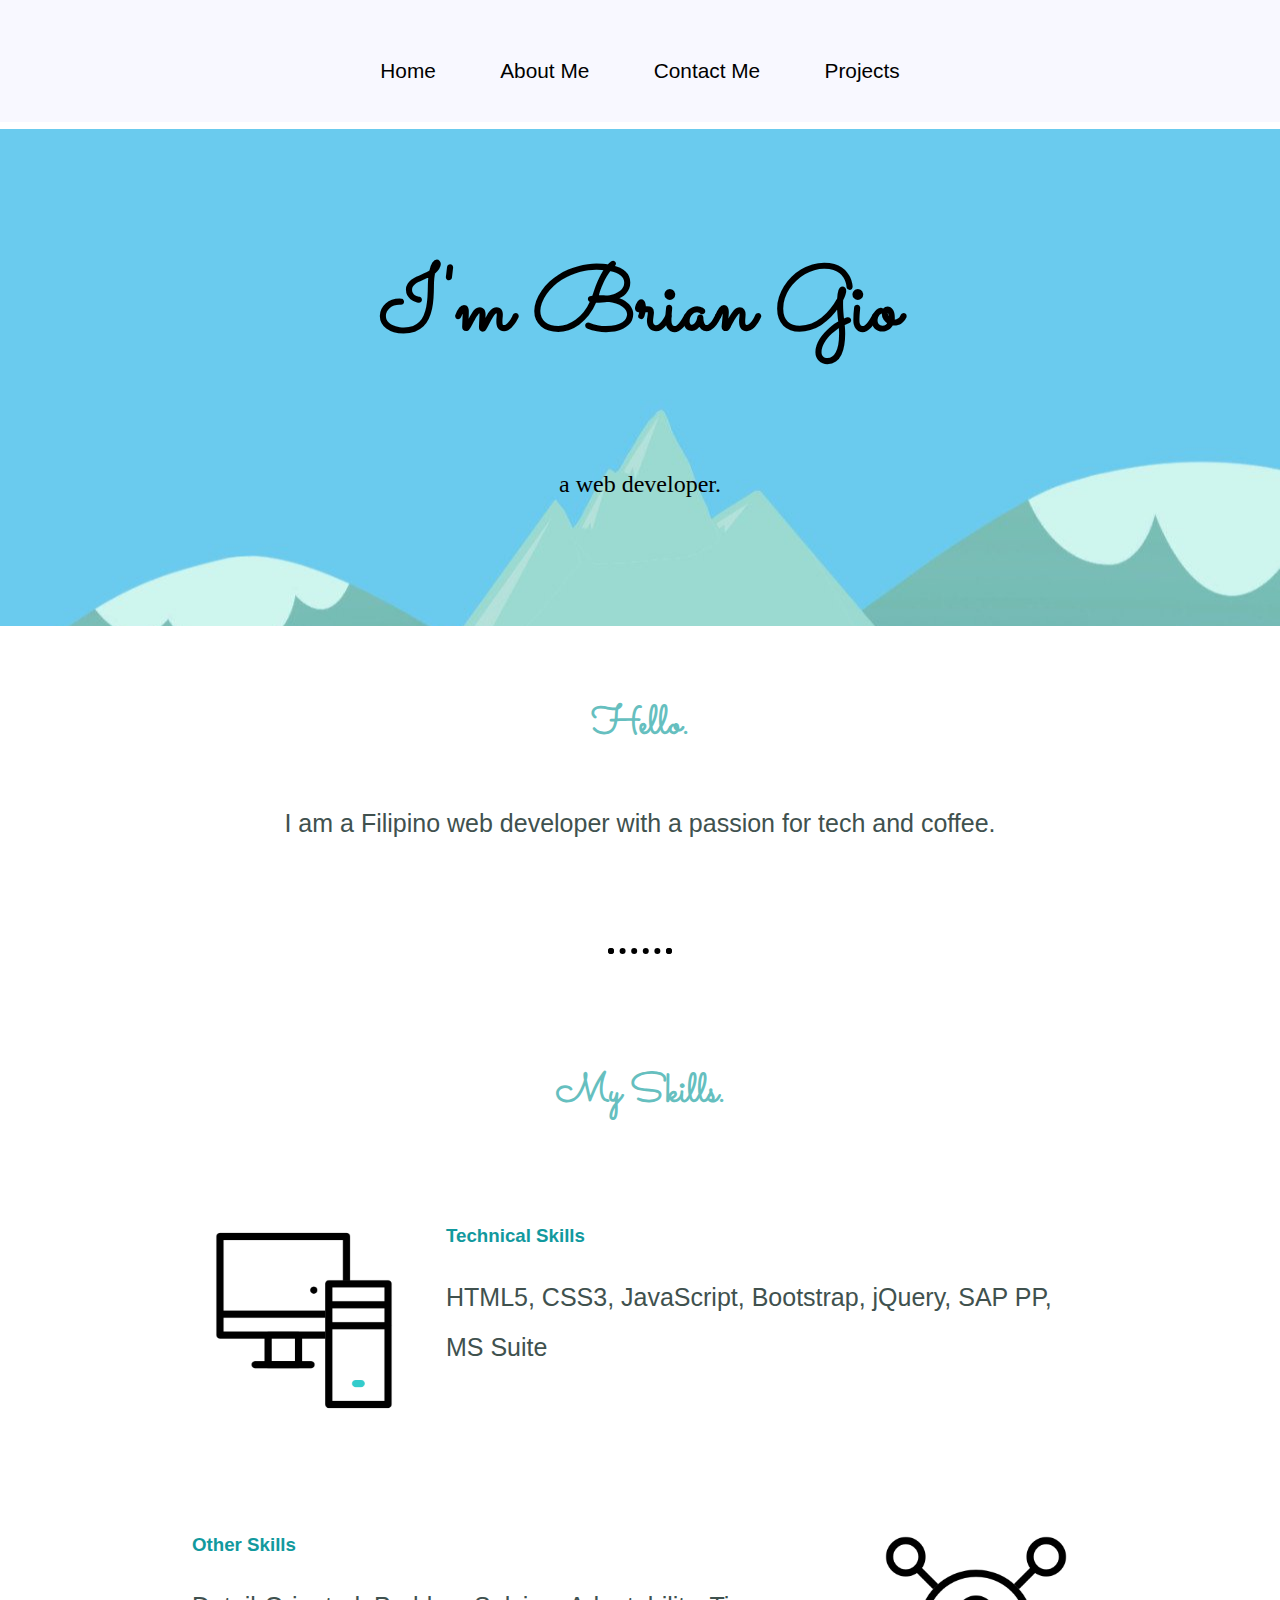
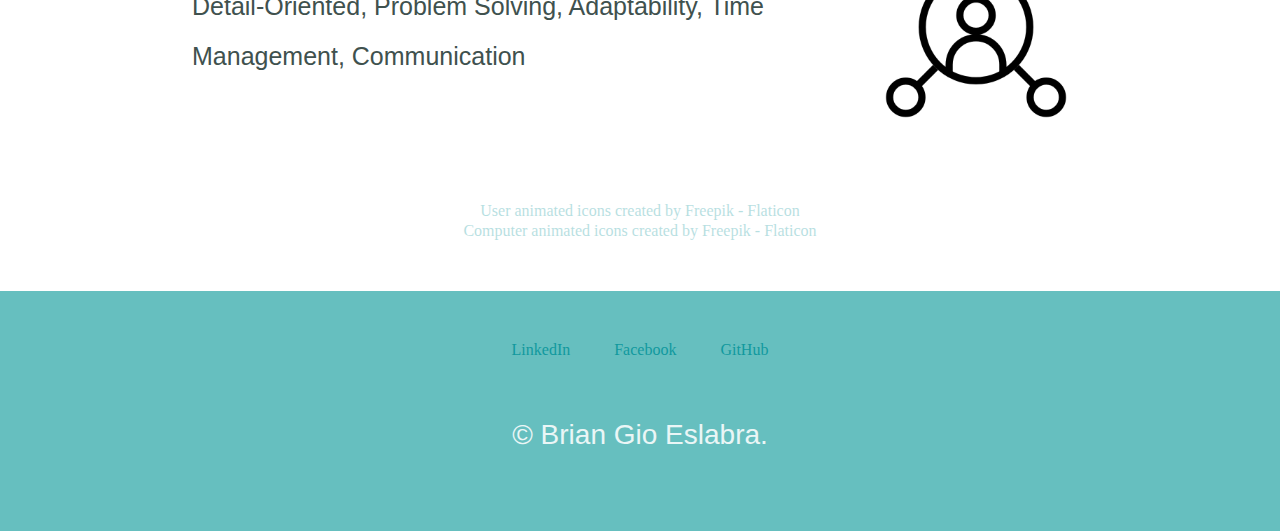
<file: index.html>
<html>
<html>
<head>
	<meta charset="utf-8">
	<title>Home</title>
	<link rel='stylesheet' href='home.css' type='text/css'>
	<link rel="preconnect" href="https://fonts.googleapis.com">
  <link rel="preconnect" href="https://fonts.gstatic.com" crossorigin>
  <link href="https://fonts.googleapis.com/css2?family=Sacramento&display=swap" rel="stylesheet">
	<link rel="icon" href="favicon.ico">
	<meta name="viewport" content="width=device-width, initial-scale=1">

</head>
<body>

	<div class="header">
	      <a href="index.html">Home</a>
	      <a href="aboutus.html">About Me</a>
	      <a href="contactus.html">Contact Me</a>
				<a href="projects.html">Projects</a>
	</div>





	<div class="top-container">
      <h1>I'm Brian Gio</h1>
      <h2 class="greeting">a web developer.</h2>
    </div>


    <div class="middle-container">
      <div class="profile">
        <h2>Hello.</h2>
        <p class="intro">I am a  Filipino web developer with a passion for tech and coffee.</p>
      </div>
      <hr>
      <div class="skills">
        <h2>My Skills.</h2>
        <div class="skill-row">
          <img class="computer" src="computer.gif" alt="computer-gif">
          <h3>Technical Skills</h3>
          <p>HTML5, CSS3, JavaScript, Bootstrap, jQuery, SAP PP, MS Suite</p>
        </div>
				<br>
        <div class="skill-row">
          <img class="chilli" src="social-media.gif" alt="skills-gif">
          <h3>Other Skills</h3>
          <p>Detail-Oriented, Problem Solving, Adaptability, Time Management, Communication</p>
        </div>
      </div>
    </div>

		<div>
		<center><a class="flaticon-attribute" href="https://www.flaticon.com/free-animated-icons/user" title="user animated icons">User animated icons created by Freepik - Flaticon</a></center>
		<center><a class="flaticon-attribute" href="https://www.flaticon.com/free-animated-icons/computer" title="computer animated icons">Computer animated icons created by Freepik - Flaticon</a></center>
		</div>


	<div class="bottom-container">
	      <a class="footer-link" href="https://www.linkedin.com/in/brian-gio-eslabra-281523224/">LinkedIn</a>
				<a class="footer-link" href="https://www.facebook.com/briangio.eslabra.1">Facebook</a>
				<a class="footer-link" href="https://github.com/BrianGioEslabra">GitHub</a>
	      <p class="copyright">© Brian Gio Eslabra.</p>
	    </div>


</body>
</html>
</file>
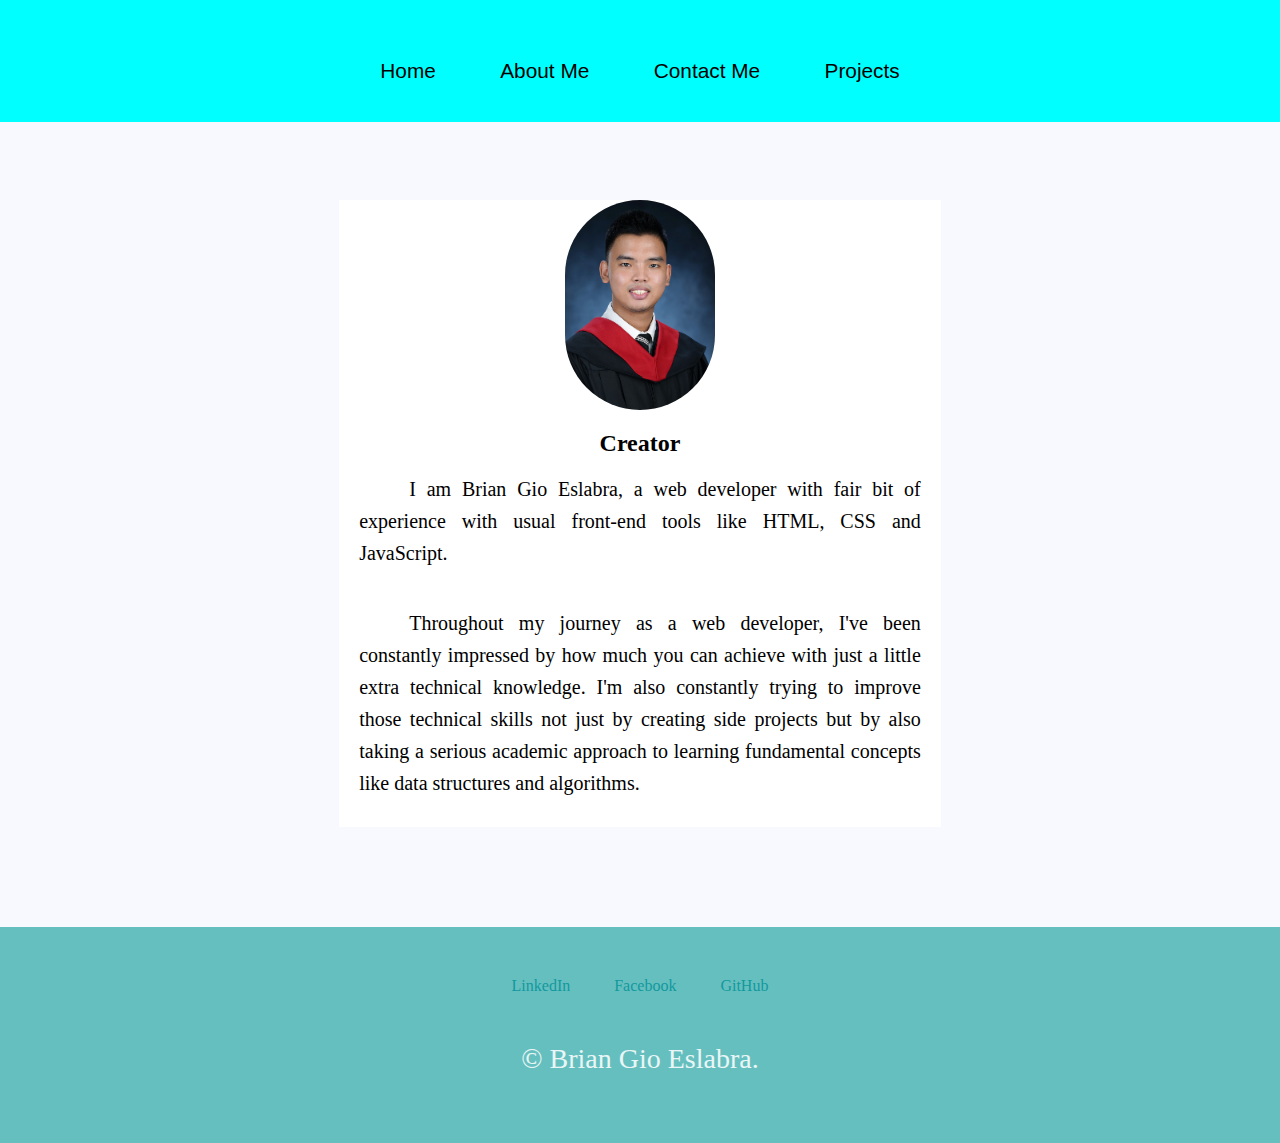
<file: aboutus.html>
<!DOCTYPE html>
<html lang="en" dir="ltr">
<head>
	<meta charset="utf-8">
	<title>About Me</title>
	<link rel='stylesheet' href='aboutus.css' type='text/css'>
	<link rel="icon" href="favicon.ico">
	<meta name="viewport" content="width=device-width, initial-scale=1">
</head>

<body style="background-color: ghostwhite;">

<div class="header">
      <a href="index.html">Home</a>
      <a href="aboutus.html">About Me</a>
      <a href="contactus.html">Contact Me</a>
			<a href="projects.html">Projects</a>
</div>



<div class="container">
  <img class="me-img" src="me.jpg">
<div class="personal">
<h1>Creator</h1>
</div>
<p class="paragraph">I am Brian Gio Eslabra, a web developer with fair bit of experience with usual front-end tools like HTML, CSS and JavaScript.</p>
<br>
<p class="paragraph">Throughout my journey as a web developer, I've been constantly impressed by how much you can achieve with just a little extra technical knowledge. I'm also constantly trying to improve those technical skills not just by creating side projects but by also taking a serious academic approach to learning fundamental concepts like data structures and algorithms.</p>
<br>
</div>



<div class="bottom-container">
      <a class="footer-link" href="https://www.linkedin.com/in/brian-gio-eslabra-281523224/">LinkedIn</a>
			<a class="footer-link" href="https://www.facebook.com/briangio.eslabra.1">Facebook</a>
			<a class="footer-link" href="https://github.com/BrianGioEslabra">GitHub</a>
      <p class="copyright">© Brian Gio Eslabra.</p>
    </div>



</body>
</html>
</file>
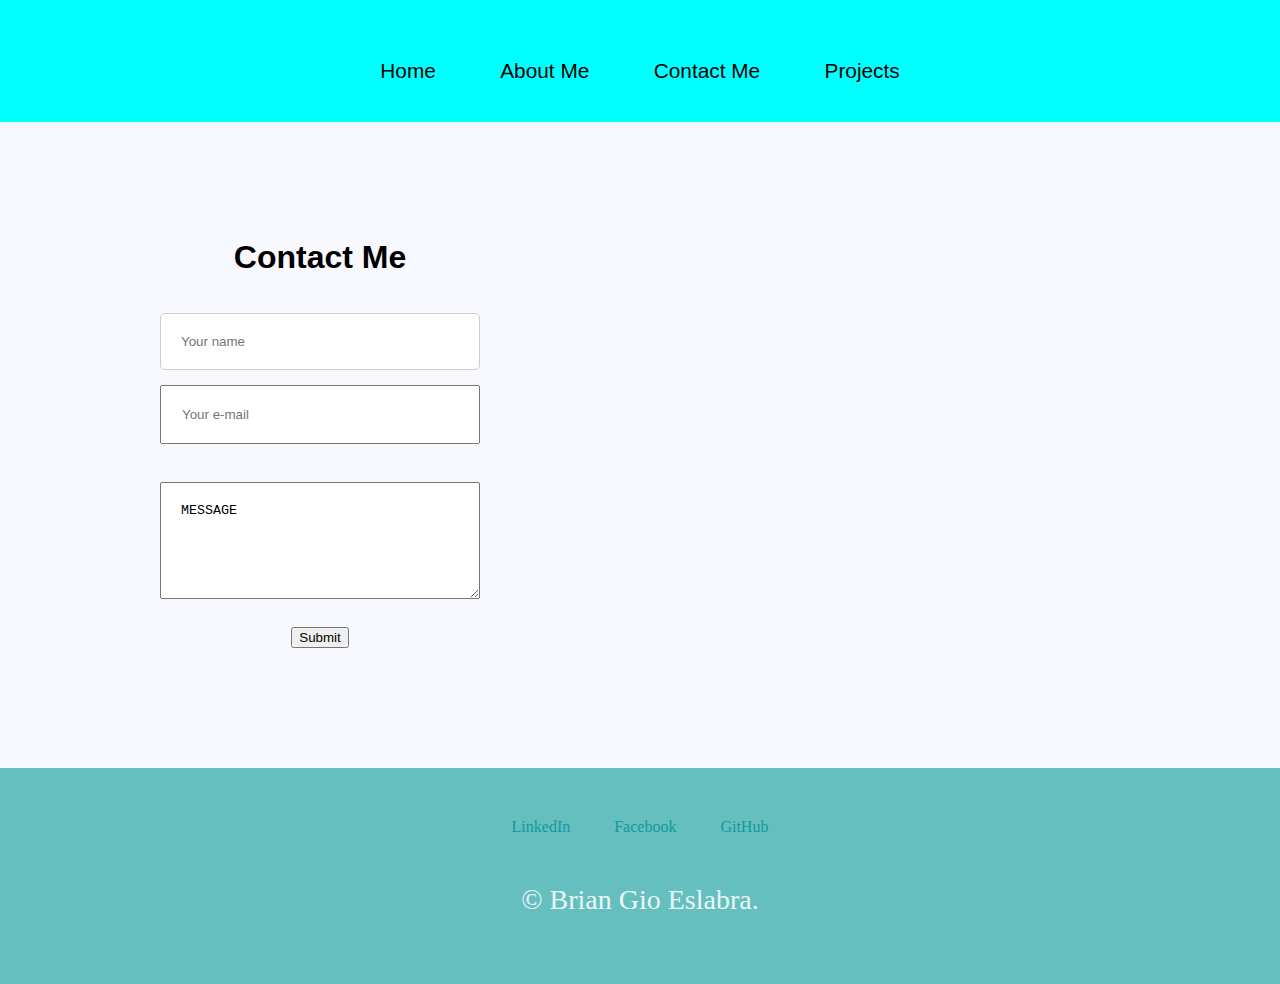
<file: contactus.html>
!DOCTYPE html>
<html lang="en" dir="ltr">
<head>
	<meta charset="utf-8">
	<title>Contact Me</title>
	<link rel='stylesheet' href='contactus.css' type='text/css'>
	<link rel="icon" href="favicon.ico">
	<meta name="viewport" content="width=device-width, initial-scale=1">
</head>
<body>
	<div class="header">
	      <a href="index.html">Home</a>
	      <a href="aboutus.html">About Me</a>
	      <a href="contactus.html">Contact Me</a>
				<a href="projects.html">Projects</a>

	</div>

<div class="middle-container">

  <div class="holder">
      <center>
      <h1>Contact Me</h1>
			<form action="mailto:brianeslabra@gmail.com" method="post" enctype="text/plain">
      <input type="text" placeholder="Your name" style="width: 50%; height: 15%; padding: 20px; margin: 10px 0;">
      <br>
      <input type="email" placeholder="Your e-mail" style="width: 50%; height: 15%; padding: 20px; margin: 10px 0;">
      <br>
      <br>
      <textarea style="height: 50%; width: 50%; padding: 20px; margin: 10px 0;" rows="5" cols="20">MESSAGE</textarea>
      <br>
			<br>
			<input type="submit" name="">
		  </form>
      </center>
  </div>

  <div class="map">
		<iframe src="https://www.google.com/maps/embed?pb=!1m18!1m12!1m3!1d15332.678854336067!2d120.43933172839807!3d16.1085192717053!2m3!1f0!2f0!3f0!3m2!1i1024!2i768!4f13.1!3m3!1m2!1s0x33916bf791eb7aaf%3A0x39e29f59df442c7b!2sAnonang%2C%20Pangasinan!5e0!3m2!1sen!2sph!4v1646128894057!5m2!1sen!2sph" width="600" height="450" style="border:0;" allowfullscreen="" loading="lazy"></iframe>
  </div>

</div>


<div class="bottom-container">
      <a class="footer-link" href="https://www.linkedin.com/in/brian-gio-eslabra-281523224/">LinkedIn</a>
			<a class="footer-link" href="https://www.facebook.com/briangio.eslabra.1">Facebook</a>
			<a class="footer-link" href="https://github.com/BrianGioEslabra">GitHub</a>
      <p class="copyright">© Brian Gio Eslabra.</p>
    </div>


</body>
</html>
</file>
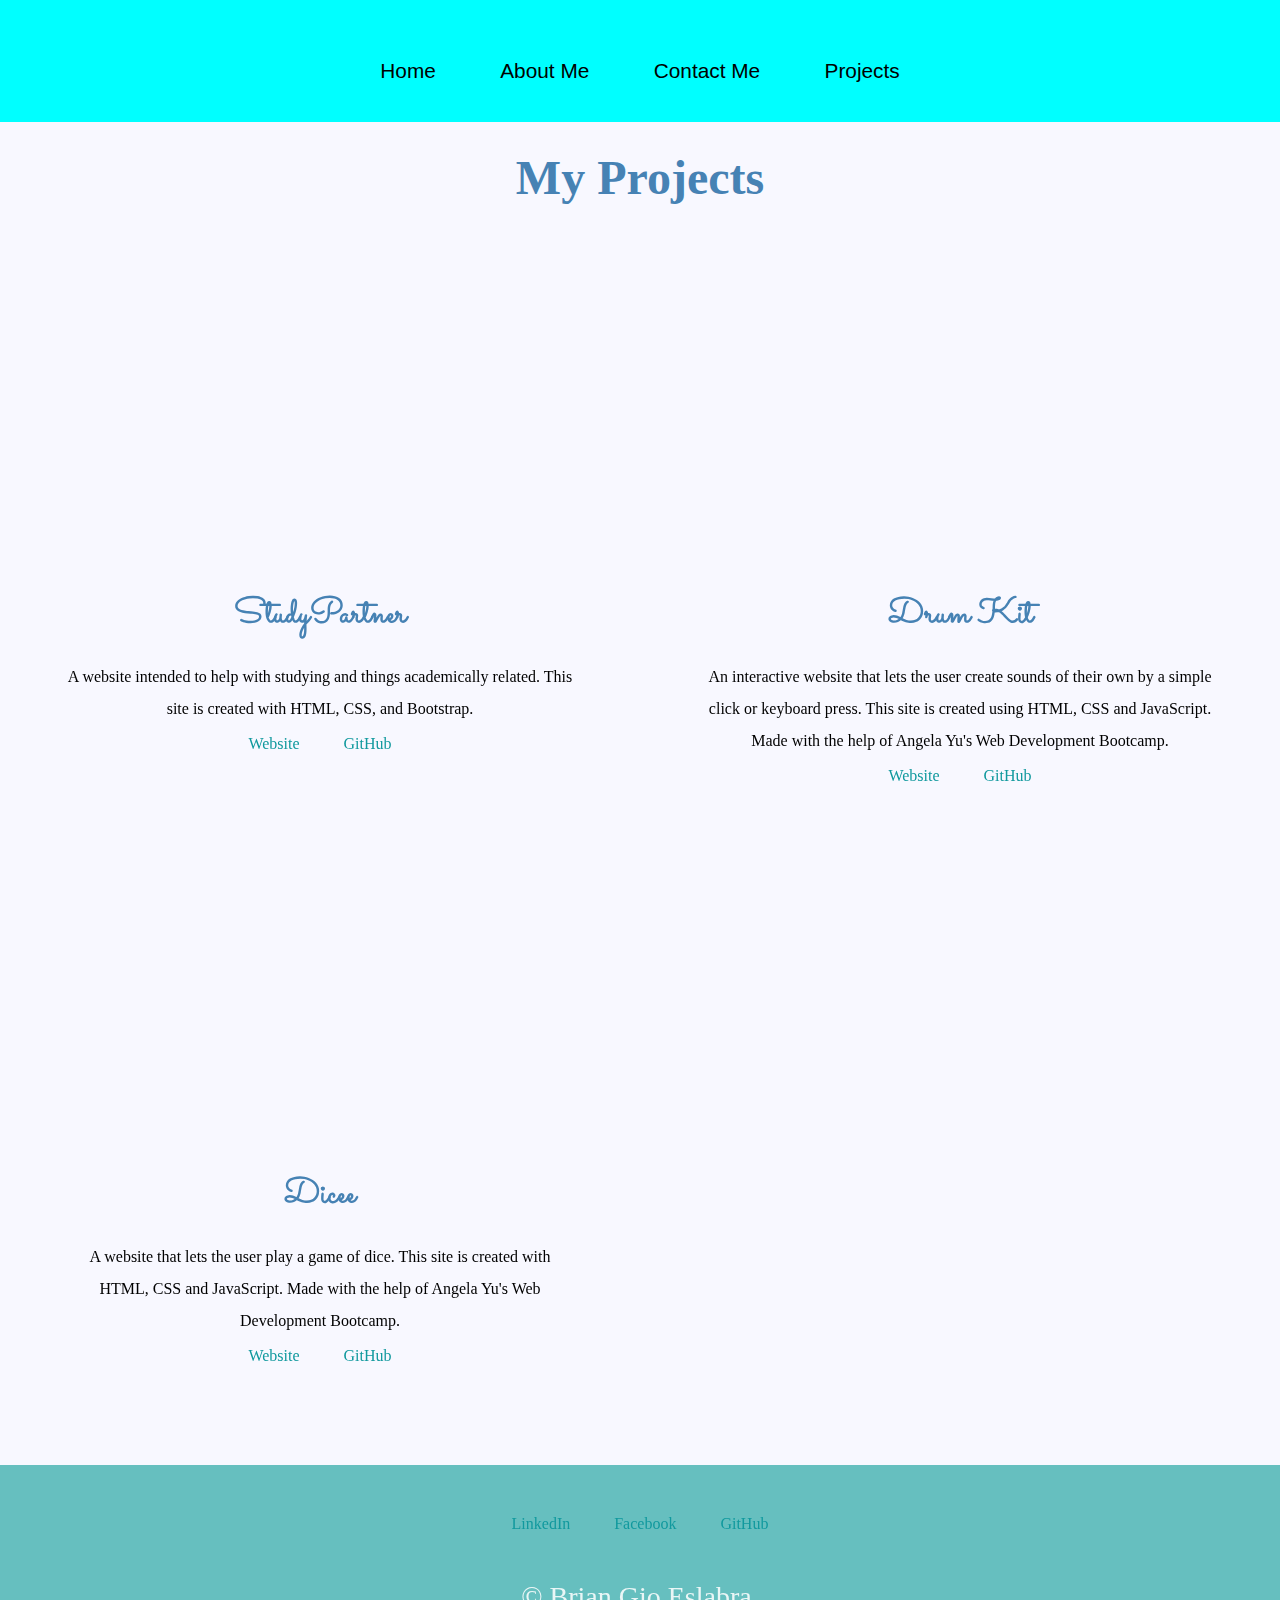
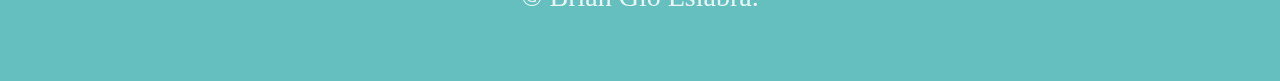
<file: projects.html>
<!DOCTYPE html>
<html lang="en" dir="ltr">
  <head>
    <meta charset="utf-8">
    <title>Projects</title>
    <link rel='stylesheet' href='projects.css' type='text/css'>
    <link rel="preconnect" href="https://fonts.googleapis.com">
    <link rel="preconnect" href="https://fonts.gstatic.com" crossorigin>
    <link href="https://fonts.googleapis.com/css2?family=Sacramento&display=swap" rel="stylesheet">
    <link rel="icon" href="favicon.ico">
    <meta name="viewport" content="width=device-width, initial-scale=1">
  </head>

  <body style="background-color: ghostwhite;">
  <div class="header">
        <a href="index.html">Home</a>
        <a href="aboutus.html">About Me</a>
        <a href="contactus.html">Contact Me</a>
  			<a href="projects.html">Projects</a>
  </div>

  <div class="myprojects">
  <h1>My Projects</h1>
  </div>

  <center>
  <div class="row">
    <div class="column">
      <embed src="https://briangioeslabra.github.io/studypartner/" style="width: 90%; height: 300px;">
      <h3>StudyPartner</h3>
      <p class="description">A website intended to help with studying and things academically related. This site is created with HTML, CSS, and Bootstrap.</p>
      <a class="site-link" href="https://briangioeslabra.github.io/studypartner//">Website</a>
      <a class="site-link" href="https://github.com/BrianGioEslabra/studypartner">GitHub</a>
    </div>

    <div class="column">
      <embed src="https://briangioeslabra.github.io/drumkit/" style="width:90%; height: 300px;">
      <h3>Drum Kit</h3>
      <p class="description">An interactive website that lets the user create sounds of their own by a simple click or keyboard press. This site is created using HTML, CSS and JavaScript. Made with the help of Angela Yu's Web Development Bootcamp.</p>
      <a class="site-link" href="https://briangioeslabra.github.io/drumkit/">Website</a>
      <a class="site-link" href="https://github.com/BrianGioEslabra/drumkit">GitHub</a>

    </div>
  </div>


  <div class="row">
    <div class="column">
      <embed src="https://briangioeslabra.github.io/diceechallenge/" style="width:90%; height: 300px;">
      <h3>Dicee</h3>
      <p class="description">A website that lets the user play a game of dice. This site is created with HTML, CSS and JavaScript. Made with the help of Angela Yu's Web Development Bootcamp.</p>
      <a class="site-link" href="https://briangioeslabra.github.io/diceechallenge/">Website</a>
      <a class="site-link" href="https://github.com/BrianGioEslabra/diceechallenge">GitHub</a>
    </div>

    <div class="column--hidden">
    </div>
  </div>
</center>


  <div class="bottom-container">
        <a class="footer-link" href="https://www.linkedin.com/in/brian-gio-eslabra-281523224/">LinkedIn</a>
  			<a class="footer-link" href="https://www.facebook.com/briangio.eslabra.1">Facebook</a>
        <a class="footer-link" href="https://github.com/BrianGioEslabra">GitHub</a>
        <p class="copyright">© Brian Gio Eslabra.</p>
      </div>

  </body>
</html>
</file>
<file: home.css>
html, body {
  padding: 0;
  margin: 0;
}


.header {
  position: sticky;
  text-align: center;
  top: 0px;
  width: 100%;
  height: auto;
  background-color: ghostwhite;
  z-index: 1;
}

.header a {
  flex: 1;
  display: inline-block;
  margin: 40px 20px 20px 20px;
  padding: 1.5vw 0.8vw;
  text-decoration: none;
  font-family: arial;
  font-size: 1.3rem;
  color: black;
  width: fit-content;
}

.header a:hover {
  color: darkturquoise;
  text-decoration: overline;
  text-decoration-thickness: 5px;
}

body {
  margin: 0;
  text-align: center;
  color: #40514E;
}
h1 {
  font-family: 'Sacramento', cursive;
  margin-top: 10px auto 0 auto;
  font-size: 5.625rem;
  color: black;
  line-height: 2;
}
h2 {
  font-family: 'Sacramento', cursive;
  font-size: 2.5rem;
  color: #66BFBF;
  font-weight: bold;
  padding: 10px;
}
h3 {
  font-family: arial;
  color: #11999E;
}
p {
  font-size: 25px;
  font-family: arial;
  line-height: 2;
}
hr {
  border: dotted black 6px;
  border-bottom: none;
  width: 4%;
  margin: 100px auto;
}

a {
  color: #11999E;
  margin:10px 20px;
  text-decoration: none;
}
a:hover {
  color: aqua;
}
.greeting {
  font-size: 1.5rem;
  font-family: verdana;
  color: black;
  font-weight: normal;
  padding-bottom: 10vw;
}
.top-container {
  position: relative;
  background-image: url("bg.jpg") ;
  width: 100%;
  margin-top: 0.5vw;
  padding-top: 2.5vw;
  bottom: 0;
}
 .middle-container {
   margin: 60px 0 120px 0;
 }
.profile {
  width: 70%;
  margin: 50px auto 50px auto;
}

.skill-row {
  padding-top: 25px;
  width: 70%;
  text-align: left;
  margin: 50px auto 50px auto;
}

.computer {
  width: 25%;
  float: left;
  margin-right: 30px;
}
.chilli {
  width: 25%;
  float: right;
  margin-left: 30px;
}

.footer-link {
  font-family: verdana;
  font-size: 1rem;
  color: #11999E;
  margin:10px 20px;
  text-decoration: none;
}
.footer-link:hover {
  color: #EAF6F6;
}
.bottom-container {
  background-color: #66BFBF;
  padding: 50px 0 20px;
  margin-top: 50px;
}
.copyright {
  color: #EAF6F6;
  font-size: 1.75rem;
  padding: 20px 0;
  text-align: center;
}
.flaticon-attribute {
  opacity: 0.3;
  text-decoration: none;
  font-family: verdana;
  font-size: 1rem;
  line-height: 20px;
}
.intro {
  width: 100%;
  margin: auto;
}
::-webkit-scrollbar {
  width: 5px;
}
::-webkit-scrollbar-track {
  background: lavender;
}
::-webkit-scrollbar-thumb {
  background: lightgray;
  border-radius: 20px;
}
::-webkit-scrollbar-thumb:hover {
  background: #555;
}


@media screen and (max-width: 600px) {
  .header {
    flex-wrap: wrap;
  }

  .header a {
    flex-basis: 50%;
  }
   h1 {
     font-size: 4.5rem;
     line-height: 1;
   }
   .greeting {
     font-size: 1.2rem;
   }
   .flaticon-attribute {
     font-size: 0.5rem;
   }
   .computer, .chilli {
     width: 40%;
   }
}
</file>
<file: aboutus.css>
html, body {
  padding: 0;
  margin: 0;
}

body {
  text-align: center;
}

.header {
  position: fixed;
  text-align: center;
  top: 0px;
  width: 100%;
  height: auto;
  background-color: aqua;
  z-index: 1;
}

.header a {
  flex: 1;
  display: inline-block;
  margin: 40px 20px 20px 20px;
  padding: 1.5vw 0.8vw;
  text-decoration: none;
  font-family: arial;
  font-size: 1.3rem;
  color: black;
  width: fit-content;
}

.header a:hover {
  color: ghostwhite;
  text-decoration: overline;
  text-decoration-thickness: 5px;
}

.container {
  position: relative;
  margin: 200px auto 100px auto;
  height: auto;
  width: 47%;
  background-color: white;
  align: center;
}

.personal {
  position: relative;
  top: 5%;
  height: auto;
  font-family: verdana;
}
.me-img {
  position: relative;
  height: auto;
  width: 150px;
  border-radius: 100px;
  margin-top: 10px auto 0 auto;
}
.paragraph {
  position: relative;
  top: 10%;
  margin: 10px 20px 10px 20px;
  font-family: verdana, serif;
  font-size: 1.25rem;
  text-indent: 3.125rem;
  text-align: justify;
  line-height: 1.6;
}

h1 {
   font-size: 1.5rem;
}

h2 {
  position: relative;
  top: 5%;
  font-size: 5vw;
  font-family: arial;
  color: steelblue;
}

/**FOOTER**/
.footer-link {
  font-family: verdana;
  font-size: 1rem;
  color: #11999E;
  margin:10px 20px;
  text-decoration: none;
}
.footer-link:hover {
  color: #EAF6F6;
}
.bottom-container {
  background-color: #66BFBF;
  padding: 50px 0 20px;
  margin-top: 50px;
}
.copyright {
  color: #EAF6F6;
  font-size: 1.75rem;
  padding: 20px 0;
}

::-webkit-scrollbar {
  width: 5px;
}
::-webkit-scrollbar-track {
  background: lavender;
}
::-webkit-scrollbar-thumb {
  background: lightgray;
  border-radius: 20px;
}
::-webkit-scrollbar-thumb:hover {
  background: #555;
}

@media screen and (max-width: 600px) {
  .header {
    flex-wrap: wrap;
  }

  .header a {
    flex-basis: 50%;
  }
  .container {
    width: 80%;
  }
  .paragraph {
    font-size: 0.8rem;
    text-indent: 1rem;
  }
}
</file>
<file: contactus.css>
html, body {
  padding: 0;
  margin: 0;
}

body {
  overflow-x: hidden;
  background-color: ghostwhite;
  text-align: center;
}

.header {
  flex: 1;
  position: fixed;
  text-align: center;
  top: 0px;
  width: 100%;
  height: auto;
  background-color: aqua;
  z-index: 1;
}

.header a {
  display: inline-block;
  margin: 40px 20px 20px 20px;
  padding: 1.5vw 0.8vw;
  text-decoration: none;
  font-family: arial;
  font-size: 1.3rem;
  color: black;
  width: fit-content;
}

.header a:hover {
  color: ghostwhite;
  text-decoration: overline;
  text-decoration-thickness: 5px;
}

.middle-container {
  margin-top: 200px;
  display: flex;
  flex-wrap: wrap;
  justify-content: space-evenly
}

.map {
  flex: 50%;
  overflow: hidden;
  position: relative;

}


.holder {
  flex: 50%;
  top: 20%;
  height: 100%;
  width: 100%;
}

h1 {
  position: relative;
  font-family: arial;
  font-size: 2rem;
  top: 20%;
}
input[type=text], input[type=password] {
  position: relative;
  top: 5px;
  padding: 1%;
  margin: 8px 0;
  display: inline-block;
  border: 1px solid #ccc;
  border-radius: 5px;
  width: 25%;
  height: 8%;
}

::-webkit-scrollbar {
  width: 5px;
}
::-webkit-scrollbar-track {
  background: lavender;
}
::-webkit-scrollbar-thumb {
  background: lightgray;
  border-radius: 20px;
}
::-webkit-scrollbar-thumb:hover {
  background: #555;
}
.footer-link {
  font-family: verdana;
  font-size: 1rem;
  color: #11999E;
  margin:10px 20px;
  text-decoration: none;
}
.footer-link:hover {
  color: #EAF6F6;
}
.bottom-container {
  background-color: #66BFBF;
  padding: 50px 0 20px 0;
  margin-top: 100px;
}
.copyright {
  color: #EAF6F6;
  font-size: 1.75rem;
  padding: 20px 0;
  text-align: center;
}

@media screen and (max-width: 600px) {
  .header {
    flex-wrap: wrap;
  }

  .header a {
    flex-basis: 50%;
  }

  .holder, .map {
    flex: 100%
  }

}
</file>
<file: projects.css>
html, body {
  padding: 0;
  margin: 0;
}

body {
  text-align: center;
}

.header {
  flex: 1;
  position: fixed;
  text-align: center;
  top: 0px;
  width: 100%;
  height: auto;
  background-color: aqua;
  z-index: 1;
}

.header a {
  display: inline-block;
  margin: 40px 20px 20px 20px;
  padding: 1.5vw 0.8vw;
  text-decoration: none;
  font-family: arial;
  font-size: 1.3rem;
  color: black;
  width: fit-content;
}

.header a:hover {
  color: ghostwhite;
  text-decoration: overline;
  text-decoration-thickness: 5px;
}

h1 {
  font-family: verdana;
  color: steelblue;
  font-size: 3rem;
  margin-top: 150px;
  margin-bottom: 50px;
}

h2 {
  position: relative;
  top: 5%;
  font-size: 5vw;
  font-family: arial;
  color: steelblue;
}

h3 {
  font-family: 'Sacramento', cursive;
  font-size: 2.2rem;
  margin: 30px 10px 20px;
  color: steelblue;
}

.row {
 display: flex;
 flex-wrap: wrap;
 text-align: center;
 justify-content: space-evenly
}

.column {
  flex: 50%;
  margin-bottom: 50px;
}
.column--hidden {
  flex: 50%;
  margin-bottom: 50px;
}

/* Clear floats after the columns */
.row:after {
  content: "";
  display: table;
  clear: both;
}

/**FOOTER**/
.footer-link {
  font-family: verdana;
  font-size: 1rem;
  color: #11999E;
  margin:10px 20px;
  text-decoration: none;
}

.site-link {
  font-size: 1rem;
  color: #11999E;
  margin:10px 20px;
  text-decoration: none;
  font-family: verdana;
}

.site-link:hover {
  color: aqua;
}

.description {
  font-size: 1rem;
  font-family: verdana;
  color: black;
  line-height: 2;
  width: 80%;
  margin: 10px auto;
}

.footer-link:hover {
  color: #EAF6F6;
}

.bottom-container {
  background-color: #66BFBF;
  padding: 50px 0 20px;
  margin-top: 50px;
}

.copyright {
  color: #EAF6F6;
  font-size: 1.75rem;
  padding: 20px 0;
}

::-webkit-scrollbar {
  width: 5px;
}
::-webkit-scrollbar-track {
  background: lavender;
}
::-webkit-scrollbar-thumb {
  background: lightgray;
  border-radius: 20px;
}
::-webkit-scrollbar-thumb:hover {
  background: #555;
}


@media screen and (max-width: 600px) {
  .header {
    flex-wrap: wrap;
  }

  .header a {
    flex-basis: 50%;
  }

  .column {
    flex: 100%;
  }

  .column--hidden {
    visibility: hidden;
  }

  .myprojects {
    margin: 250px auto 0 auto;
  }
}
</file>
